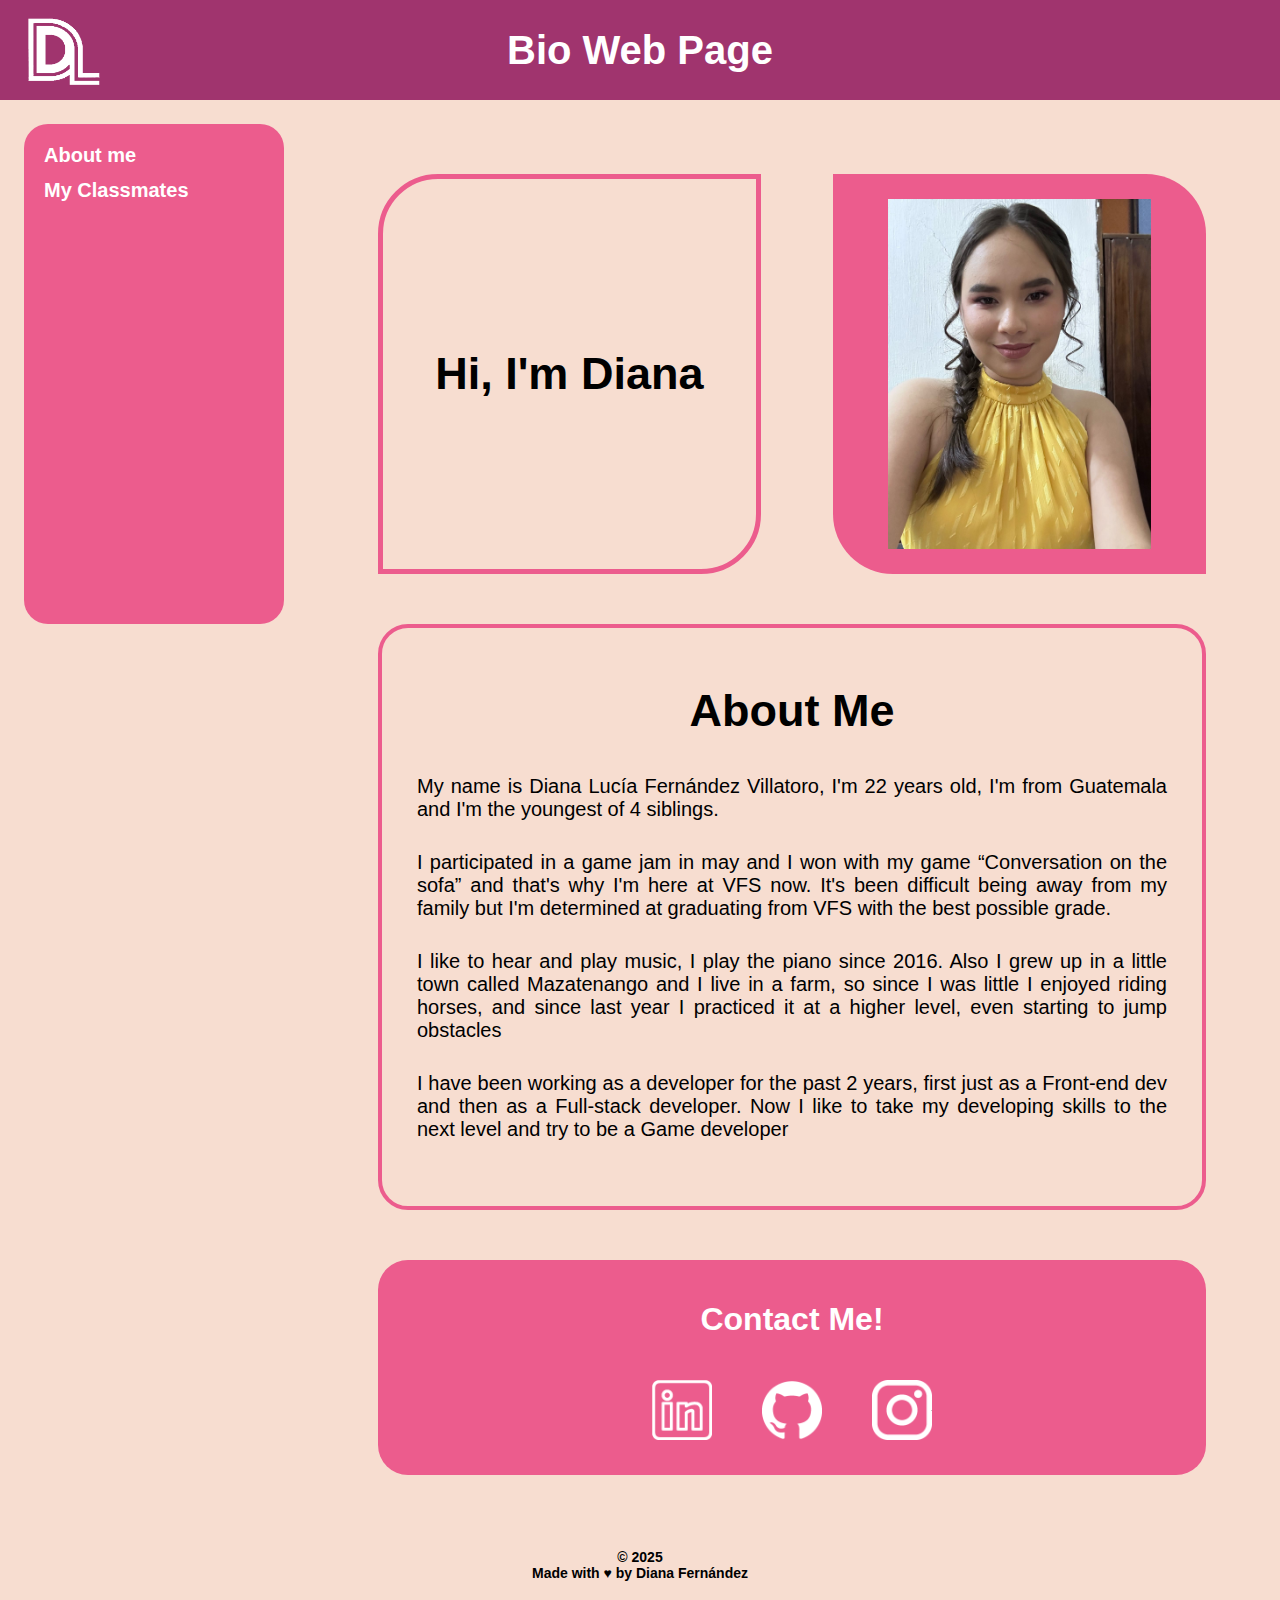
<file: index.html>
<html lang="en">
    <head>
        <meta charset="UTF-8">
        <meta http-equiv="X-UA-Compatible" content="IE=edge">
        <meta name="viewport" content="width=device-width, initial-scale=1.0">
        <link rel="stylesheet" href="index.css">
        <title>Bio Page</title>
    </head>

    <body>
      	<header>
          	<img src="img/Logo.png" alt="Logo" class="imgLogo">
          	<h1>Bio Web Page</h1>
      	</header>

		<div class="layout">
			<aside class="sidebar"
				style="
					width:260px;
					height:500px;
					padding:20px;
					border-radius:24px;
					box-sizing:border-box;
					position:sticky;
					top:0;">
				<nav class="sideNav" aria-label="Site">
					<a href="../index.html">About me</a>
					<a href="pages/classmates.html">My Classmates</a>
				</nav>
			</aside>

			<main class="main">
				<div class="mainContainer">
					<div class="firstRow">
						<div class="nameSpace">
							<h2>Hi, I'm Diana</h2>
						</div>
						<div class="photoSpace">
							<img src="img/pg29/Me.jpg" alt="Diana" class="imgPhoto">
						</div>
					</div>

					<div class="secondRow">
						<h2>About Me</h2>
						<p>My name is Diana Lucía Fernández Villatoro, I'm 22 years old, I'm from Guatemala and I'm the youngest of 4 siblings.</p>
						<p>I participated in a game jam in may and I won with my game “Conversation on the sofa” and that's why I'm here at VFS now. It's been difficult being away from my family but I'm determined at graduating from VFS with the best possible grade.</p>
						<p>I like to hear and play music, I play the piano since 2016. Also I grew up in a little town called Mazatenango and I live in a farm, so since I was little I enjoyed riding horses, and since last year I practiced it at a higher level, even starting to jump obstacles</p>
						<p>I have been working as a developer for the past 2 years, first just as a Front-end dev and then as a Full-stack developer. Now I like to take my developing skills to the next level and try to be a Game developer</p>
					</div>

					<div class="thirdRow">
						<h1>Contact Me!</h1>

						<div class="contactIcons">
							<a href="https://www.linkedin.com/in/diana-fern%C3%A1ndez-160840286/" target="_blank">
								<img src="img/Linkedin.png" alt="Linkedin logo" class="imgIcon">
							</a>
							<a href="https://github.com/FernandezDL" target="_blank">
								<img src="img/github.png" alt="Github logo" class="imgIcon">
							</a>
							<a href="https://www.instagram.com/lfernandez.v?igsh=MWRwNnU5Z3lxODNobA%3D%3D&utm_source=qr" target="_blank">
								<img src="img/instagram.png" alt="Instagram logo" class="imgIcon">
							</a>
						</div>
					</div>
				</div>
			</main>
		</div>

		<footer>
			<h6>© 2025</h6>
			<h6>Made with ♥ by Diana Fernández</h6>
		</footer>
    </body>
</html>
</file>
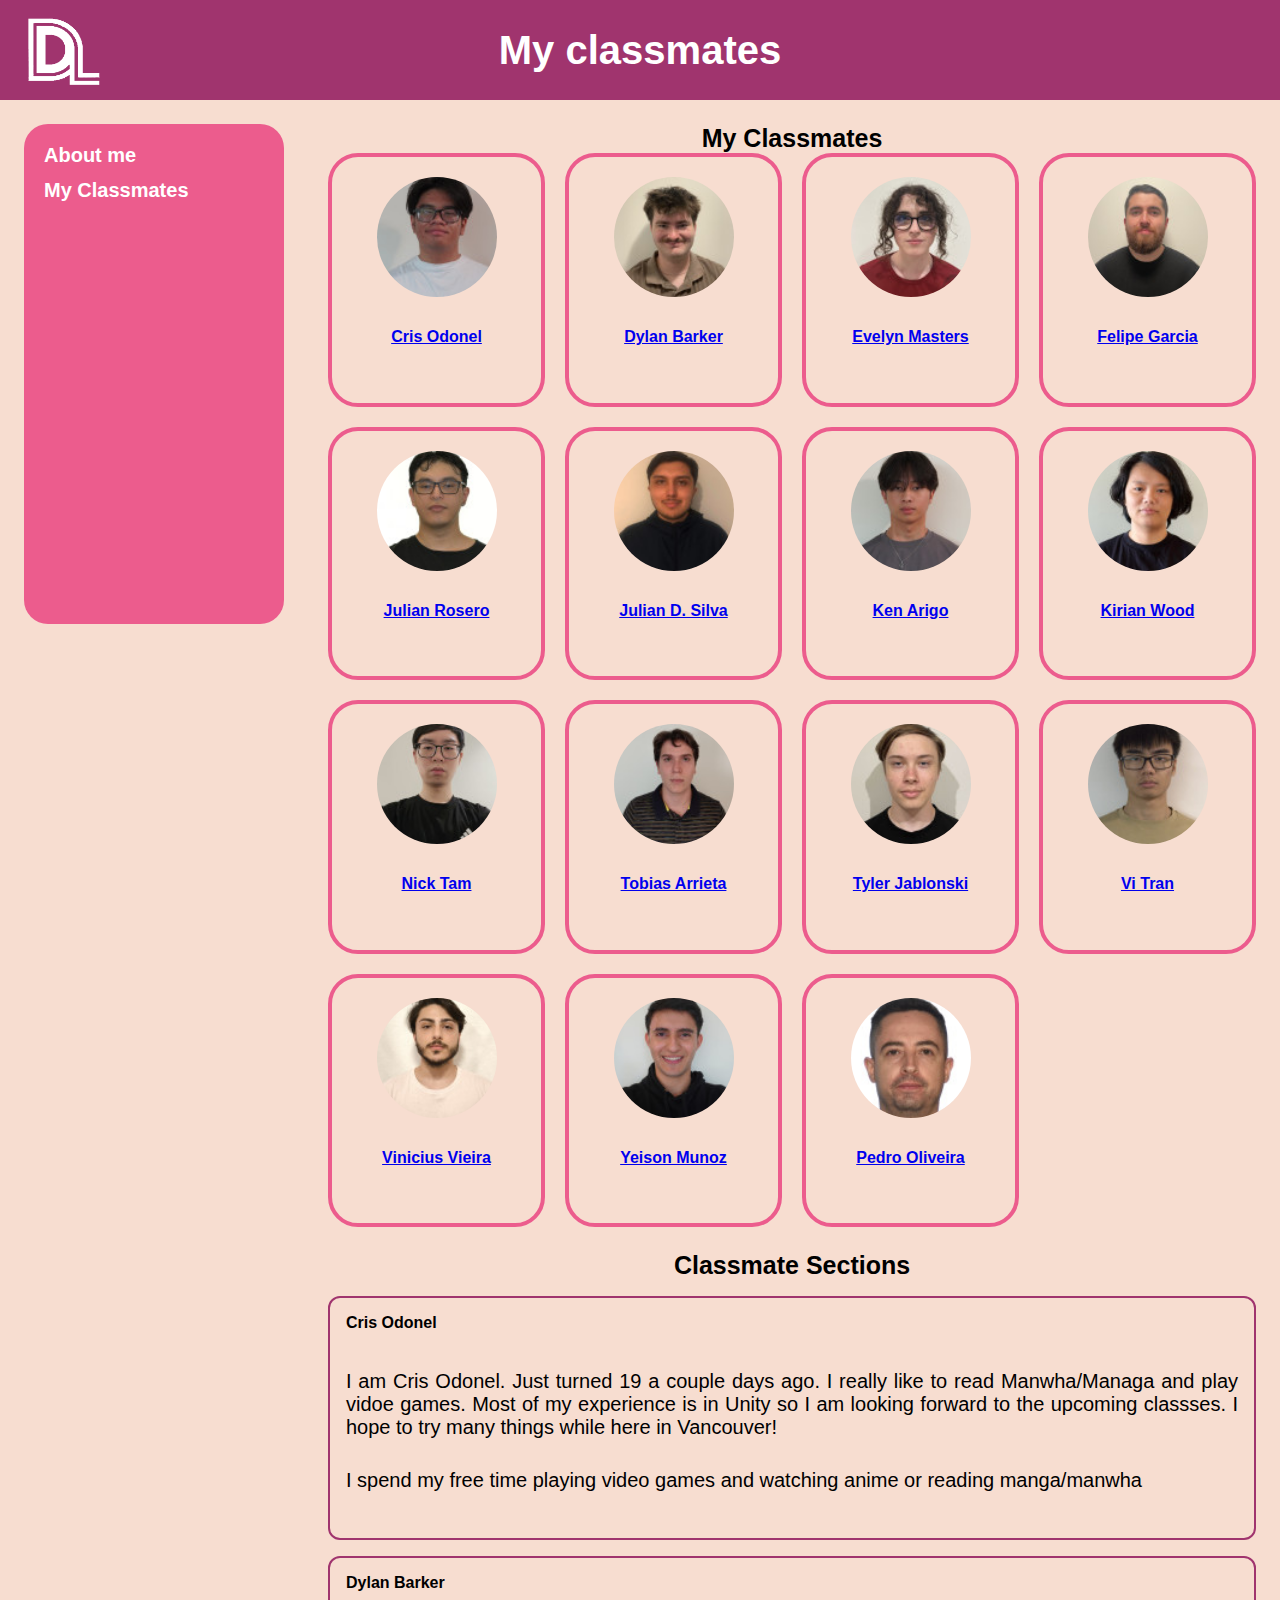
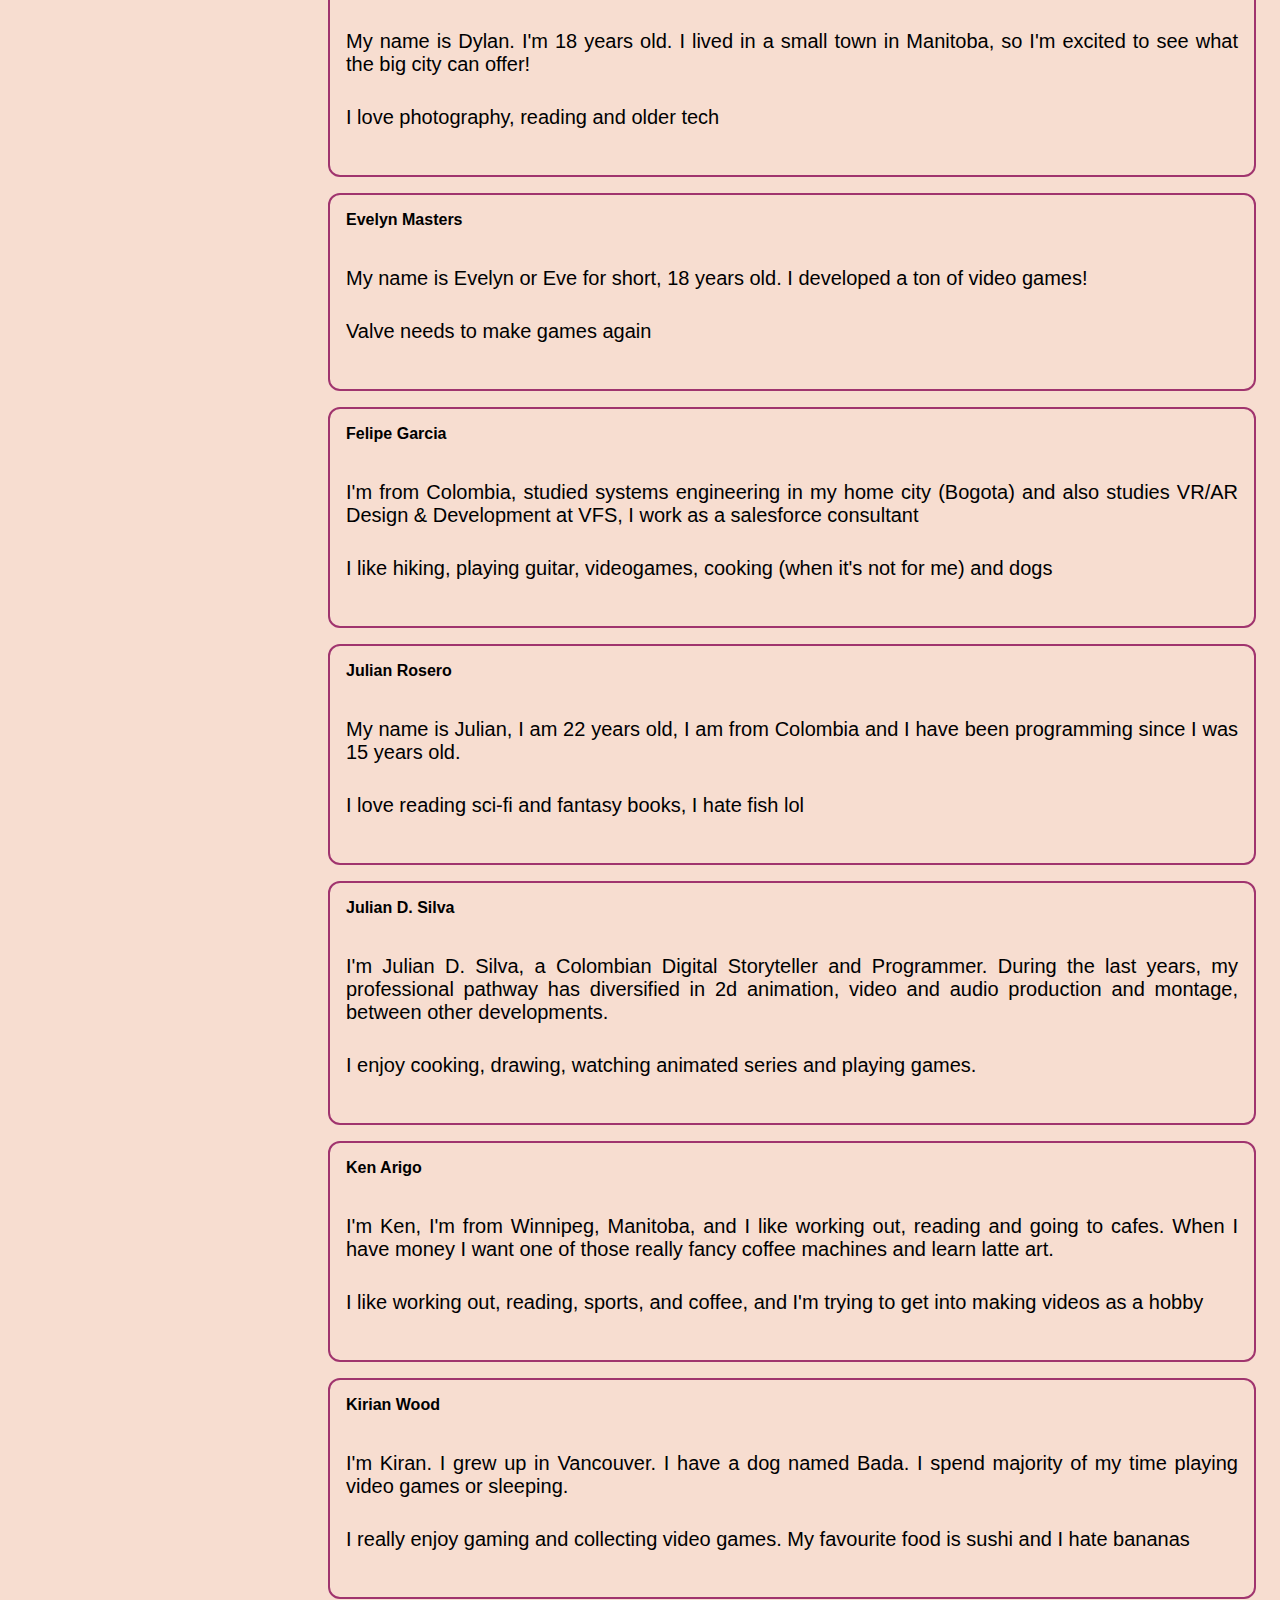
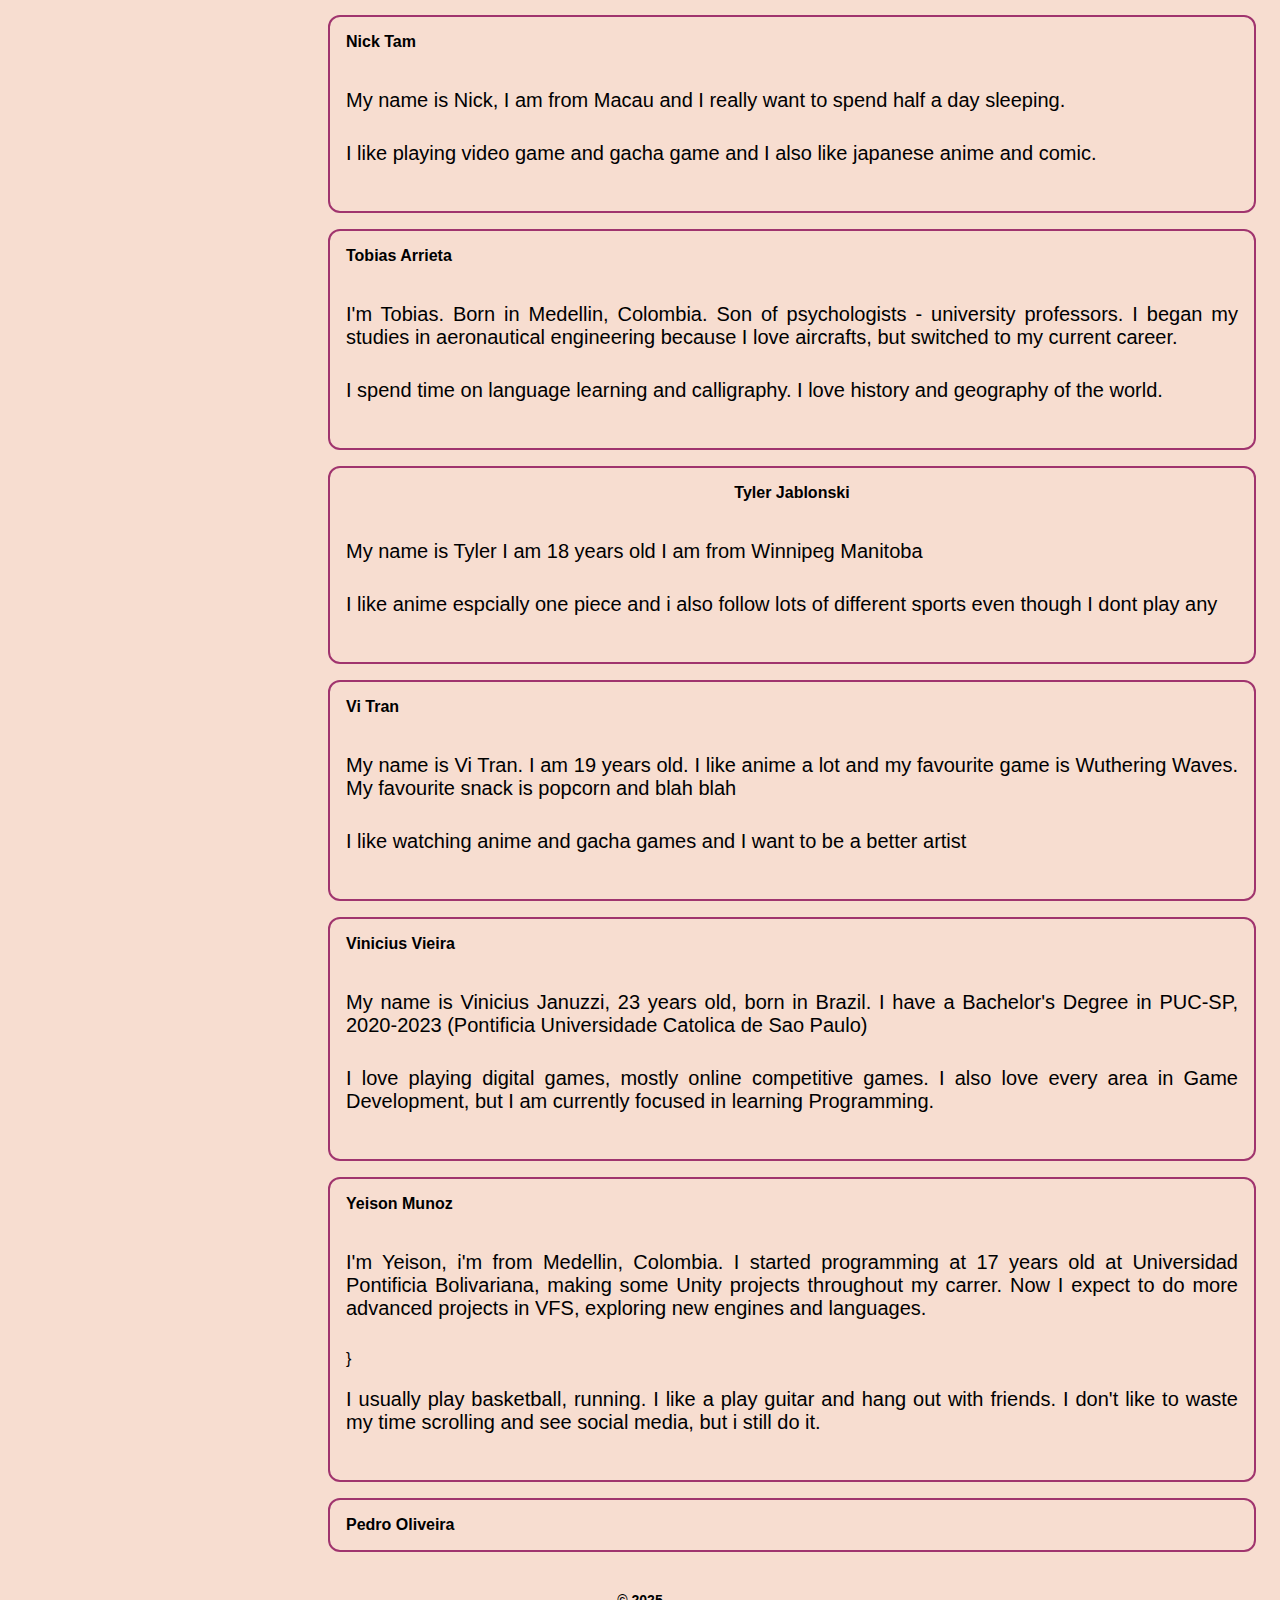
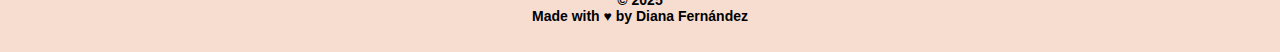
<file: pages/classmates.html>
<html lang="en">
    <head>
        <meta charset="UTF-8">
        <meta http-equiv="X-UA-Compatible" content="IE=edge">
        <meta name="viewport" content="width=device-width, initial-scale=1.0">
        <link rel="stylesheet" href="../index.css">
        <title>My Classmates</title>
    </head>

    <body>
      	<header>
          	<img src="../img/Logo.png" alt="Logo" class="imgLogo">
          	<h1>My classmates</h1>
      	</header>

		<div class="layout">
			<aside class="sidebar"
				style="
					width:260px;
					height:500px;
					padding:20px;
					border-radius:24px;
					box-sizing:border-box;
					position:sticky;
					top:0;">
				<nav class="sideNav" aria-label="Site">
					<a href="../index.html">About me</a>
                    <a href="#top">My Classmates</a>
				</nav>
			</aside>

			<main class="main">
                <h3>My Classmates</h3>
                <div class="classmateGrid">
                    <a class="classmateCard" href="#cris-odonel">
                        <img src="../img/pg29/cris.jpg" alt="Cris Odonel" class="imgClassmate" >
                        <h4>Cris Odonel</h4>
                    </a>

                    <a class="classmateCard" href="#dylan-barker">
                        <img src="../img/pg29/dylan.jpg" alt="Dylan Barker" class="imgClassmate">
                        <h4>Dylan Barker</h4>
                    </a>

                    <a class="classmateCard" href="#evelyn-masters" >
                        <img src="../img/pg29/evelyn.jpg" alt="Evelyn Masters" class="imgClassmate">
                        <h4>Evelyn Masters</h4>
                    </a>

                    <a class="classmateCard" href="#felipe-garcia">
                        <img src="../img/pg29/felipe.jpg" alt="Felipe Garcia" class="imgClassmate">
                        <h4>Felipe Garcia</h4>
                    </a>

                    <a class="classmateCard" href="#julian-rosero">
                        <img src="../img/pg29/julianRosero.jpg" alt="Julian Rosero" class="imgClassmate">
                        <h4>Julian Rosero</h4>
                    </a>

                    <a class="classmateCard" href="#julian-silva">
                        <img src="../img/pg29/julianSilva.jpg" alt="Julian Silva" class="imgClassmate">
                        <h4>Julian D. Silva</h4>
                    </a>

                    <a class="classmateCard" href="#ken-arigo">
                        <img src="../img/pg29/ken.jpg" alt="Ken Arigo" class="imgClassmate">
                        <h4>Ken Arigo</h4>
                    </a>

                    <a class="classmateCard" href="#kirian-wood">
                        <img src="../img/pg29/kirian.jpg" alt="Kirian Wood" class="imgClassmate">
                        <h4>Kirian Wood</h4>
                    </a>

                    <a class="classmateCard" href="#nick-tam">
                        <img src="../img/pg29/nick.jpg" alt="Nick Tam" class="imgClassmate">
                        <h4>Nick Tam</h4>
                    </a>

                    <a class="classmateCard" href="#tobias-arrieta">
                        <img src="../img/pg29/tobias.jpg" alt="Tobias Arrieta" class="imgClassmate">
                        <h4>Tobias Arrieta</h4>
                    </a>

                    <a class="classmateCard" href="#tyler-jablonski">
                        <img src="../img/pg29/tyler.jpg" alt="Tyler Jablonski" class="imgClassmate">
                        <h4>Tyler Jablonski</h4>
                    </a>

                    <a class="classmateCard" href="#vi-tran">
                        <img src="../img/pg29/vi.jpg" alt="Vi Tran" class="imgClassmate">
                        <h4>Vi Tran</h4>
                    </a>

                    <a class="classmateCard" href="#vinicius-vieira">
                        <img src="../img/pg29/vinicius.jpg" alt="Vinicius Vieira" class="imgClassmate">
                        <h4>Vinicius Vieira</h4>
                   </a>

                    <a class="classmateCard" href="#yeison-munoz">
                        <img src="../img/pg29/yeison.jpg" alt="Yeison Munoz" class="imgClassmate">
                        <h4>Yeison Munoz</h4>
                    </a>

                    <a class="classmateCard" href="#pedro-oliveira">
                        <img src="../img/pg29/pedro.jpg" alt="Pedro Oliveira" class="imgClassmate">
                        <h4>Pedro Oliveira</h4>
                    </a>
				</div>

                <section aria-labelledby="class-sections">
                    <h3 id="class-sections" style="margin-top:24px;">Classmate Sections</h3>

                    <article id="cris-odonel" class="studentSection"
                        style="padding:16px; margin:16px 0; border:2px solid #a0346e;  border-radius:12px;">
                        <h4 style="margin:0;">Cris Odonel</h4>

                        <br>
                        <p>I am Cris Odonel. Just turned 19 a couple days ago. I really like to read Manwha/Managa and play vidoe games. Most of my experience is in Unity so I am looking forward to the upcoming classses. I hope to try many things while here in Vancouver!</p>
                        <p>I spend my free time playing video games and watching anime or reading manga/manwha</p>
                    </article>

                    <article id="dylan-barker" class="studentSection"
                        style="padding:16px; margin:16px 0; border:2px solid #a0346e; border-radius:12px;">
                        <h4 style="margin:0;">Dylan Barker</h4>
                        
                        <br>
                        <p>My name is Dylan. I'm 18 years old. I lived in a small town in Manitoba, so I'm excited to see what the big city can offer!</p>
                        <p>I love photography, reading and older tech</p>
                    </article>

                    <article id="evelyn-masters" class="studentSection" style="padding:16px; margin:16px 0; border:2px solid #a0346e; border-radius:12px;">
                        <h4 style="margin:0;">Evelyn Masters</h4>

                        <br>
                        <p>My name is Evelyn or Eve for short, 18 years old. I developed a ton of video games!</p>
                        <p>Valve needs to make games again</p>
                    </article>

                    <article id="felipe-garcia" class="studentSection" style="padding:16px; margin:16px 0; border:2px solid #a0346e; border-radius:12px;">
                        <h4 style="margin:0;">Felipe Garcia</h4>

                        <br>
                        <p>I'm from Colombia, studied systems engineering in my home city (Bogota) and also studies VR/AR Design & Development at VFS, I work as a salesforce consultant</p>
                        <p>I like hiking, playing guitar, videogames, cooking (when it's not for me) and dogs</p>
                    </article>

                    <article id="julian-rosero" class="studentSection" style="padding:16px; margin:16px 0; border:2px solid #a0346e; border-radius:12px;">
                        <h4 style="margin:0;">Julian Rosero</h4>

                        <br>
                        <p>My name is Julian, I am 22 years old, I am from Colombia and I have been programming since I was 15 years old.</p>
                        <p>I love reading sci-fi and fantasy books, I hate fish lol</p>
                    </article>

                    <article id="julian-silva" class="studentSection" style="padding:16px; margin:16px 0; border:2px solid #a0346e; border-radius:12px;">
                        <h4 style="margin:0;">Julian D. Silva</h4>

                        
                        <br>
                        <p>I'm Julian D. Silva, a Colombian Digital Storyteller and Programmer. During the last years, my professional pathway has diversified in 2d animation, video and audio production and montage, between other developments. </p>
                        <p>I enjoy cooking, drawing, watching animated series and playing games.</p>
                    </article>

                    <article id="ken-arigo" class="studentSection" style="padding:16px; margin:16px 0; border:2px solid #a0346e; border-radius:12px;">
                        <h4 style="margin:0;">Ken Arigo</h4>

                        <br>
                        <p>I'm Ken, I'm from Winnipeg, Manitoba, and I like working out, reading and going to cafes. When I have money I want one of those really fancy coffee machines and learn latte art.</p>
                        <p>I like working out, reading, sports, and coffee, and I'm trying to get into making videos as a hobby </p>
                    </article>

                    <article id="kirian-wood" class="studentSection" style="padding:16px; margin:16px 0; border:2px solid #a0346e; border-radius:12px;">
                        <h4 style="margin:0;">Kirian Wood</h4>

                        <br>
                        <p>I'm Kiran. I grew up in Vancouver. I have a dog named Bada. I spend majority of my time playing video games or sleeping.</p>
                        <p>I really enjoy gaming and collecting video games. My favourite food is sushi and I hate bananas</p>
                    </article>

                    <article id="nick-tam" class="studentSection" style="padding:16px; margin:16px 0; border:2px solid #a0346e; border-radius:12px;">
                        <h4 style="margin:0;">Nick Tam</h4>

                        <br>
                        <p>My name is Nick, I am from Macau and I really want to spend half a day sleeping.</p>
                        <p>I like playing video game and gacha game and I also like japanese anime and comic.</p>
                    </article>

                    <article id="tobias-arrieta" class="studentSection" style="padding:16px; margin:16px 0; border:2px solid #a0346e; border-radius:12px;">
                        <h4 style="margin:0;">Tobias Arrieta</h4>

                        <br>
                        <p>I'm Tobias. Born in Medellin, Colombia. Son of psychologists - university professors. I began my studies in aeronautical engineering because I love aircrafts, but switched to my current career.</p>
                        <p>I spend time on language learning and calligraphy. I love history and geography of the world.</p>
                    </article>

                    <article id="tyler-jablonski" class="studentSection" style="padding:16px; margin:16px 0; border:2px solid #a0346e; border-radius:12px; text-align: center;">
                        <h4 style="margin:0;">Tyler Jablonski</h4>

                        <br>
                        <p>My name is Tyler I am 18 years old I am from Winnipeg Manitoba</p>
                        <p>I like anime espcially one piece and i also follow lots of different sports even though I dont play any</p>
                    </article>

                    <article id="vi-tran" class="studentSection" style="padding:16px; margin:16px 0; border:2px solid #a0346e; border-radius:12px;">
                        <h4 style="margin:0;">Vi Tran</h4>

                        <br>
                        <p>My name is Vi Tran. I am 19 years old. I like anime a lot and my favourite game is Wuthering Waves. My favourite snack is popcorn and blah blah</p>
                        <p>I like watching anime and gacha games and I want to be a better artist</p>
                    </article>

                    <article id="vinicius-vieira" class="studentSection" style="padding:16px; margin:16px 0; border:2px solid #a0346e; border-radius:12px;">
                        <h4 style="margin:0;">Vinicius Vieira</h4>

                        <br>
                        <p>My name is Vinicius Januzzi, 23 years old, born in Brazil. I have a Bachelor's Degree in PUC-SP, 2020-2023 (Pontificia Universidade Catolica de Sao Paulo)</p>
                        <p>I love playing digital games, mostly online competitive games. I also love every area in Game Development, but I am currently focused in learning Programming.</p>
                    </article>

                    <article id="yeison-munoz" class="studentSection" style="padding:16px; margin:16px 0; border:2px solid #a0346e; border-radius:12px;">
                        <h4 style="margin:0;">Yeison Munoz</h4>

                        <br>
                        <p>I'm Yeison, i'm from Medellin, Colombia. I started programming at 17 years old at Universidad Pontificia Bolivariana, making some Unity projects throughout my carrer. Now I expect to do more advanced projects in VFS, exploring new engines and languages.</p>}
                        <p>I usually play basketball, running. I like a play guitar and hang out with friends. I don't like to waste my time scrolling and see social media, but i still do it.</p>
                    </article>

                    <article id="pedro-oliveira" class="studentSection" style="padding:16px; margin:16px 0; border:2px solid #a0346e; border-radius:12px;">
                        <h4 style="margin:0;">Pedro Oliveira</h4>
                    </article>
                </section>
			</main>
		</div>

		<footer>
			<h6>© 2025</h6>
			<h6>Made with ♥ by Diana Fernández</h6>
		</footer>
    </body>
</html>
</file>
<file: index.css>
header {
    height: 100px;
    background-color: #a0346e;
    display: flex;
    flex-direction: row;
    align-items: center;
    justify-content: center;
    padding: 0 20px;
    position: relative;
}

header .imgLogo {
    position: absolute;
    left: 20px;
}

header h1 {
    margin: 0 auto;
    color: white;
    font-size: 40px;
    text-align: center;
}

footer{
    height: 60px;
    background-color: none;
    text-align: center;
    gap: 0px;
}

button {
    background: none;
    border: none;
    cursor: pointer;
}

body {
    margin: 0;
    padding: 0;
    font-family: Arial, sans-serif;
    background-color: #f7ddd0;
}

.layout{
    display: grid;
    grid-template-columns: 280px 1fr;
    column-gap: 24px;
    align-items: start;
    padding: 24px;             
    box-sizing: border-box;
}

.main{ min-width: 0; }

.sidebar{
    background: #ec5c8d;
    position: sticky;
    top: 24px;              
}

.sideNav{
    display: flex;
    flex-direction: column;
    gap: 12px;
}

.sideNav a{
    text-decoration: none;
    color: white;          
    font-weight: 800;
    font-size: 20px;
}

.sideNav a:hover{ text-decoration: underline; }

h1 {
    color: white;
}

h2 {
    color: black;
    font-size: 45px;
    text-align: center;
}

h3 {
    color: black;
    font-size: 25px;
    text-align: center;
    margin: 0;
}

h6{
    color: black;
    font-size: 14px;
    text-align: center;
    margin: 0;
}

p{
    color: black;
    font-size: 20px;
    text-align: justify;
    margin-bottom: 30px;
}

.imgLogo {
    height: 80px;
    width: 90px;
}

.imgPhoto {
    height: 350px;
    width: auto;
}

.imgIcon {
    height: 60px;
    width: 60px;
}

.imgClassmate {
    height: 120px;
    width: auto;
    border-radius: 50%;
}

.nameSpace{
    width: 35%;
    
    padding: 5%;
    display: flex;
    align-items: center;
    justify-content: center;

    border: 5px solid #ec5c8d;
    border-top-left-radius: 60px;
    border-bottom-right-radius: 60px;
}

.photoSpace{
    width: 45%;

    padding-top: 25px;
    padding-bottom: 25px;
    display: flex;
    align-items: center;
    justify-content: center;

    background-color: #ec5c8d;
    border-top-right-radius: 60px;
    border-bottom-left-radius: 60px;
}

.mainContainer {
    display: flex;
    flex-direction: column;

    padding: 50px;
    gap: 50px;
}

.firstRow{
    width: 100%;
    display: flex;
    justify-content: space-between;
    gap: 5%;
}

.secondRow{
    padding: 20px 35px 35px 35px;

    border: 4px solid #ec5c8d;
    border-radius: 30px;
}

.thirdRow{
    padding: 20px 35px 35px 35px;

    background-color: #ec5c8d;
    border-radius: 30px;

    display: flex;
    flex-direction: column;
    align-items: center;
}

.contactIcons{
    display: flex;
    justify-content: center;
    gap: 50px;
    margin-top: 20px;
}

.classmateCard{
    display: flex;
    flex-direction: column;
    align-items: center;
    gap: 10px;

    padding: 20px 35px 35px 35px;

    border: 4px solid #ec5c8d;
    border-radius: 30px;
}

.classmateGrid{
    display: grid;
    grid-template-columns: repeat(auto-fit, minmax(200px, 1fr));
    gap: 20px;
    width: 100%;
}
</file>
